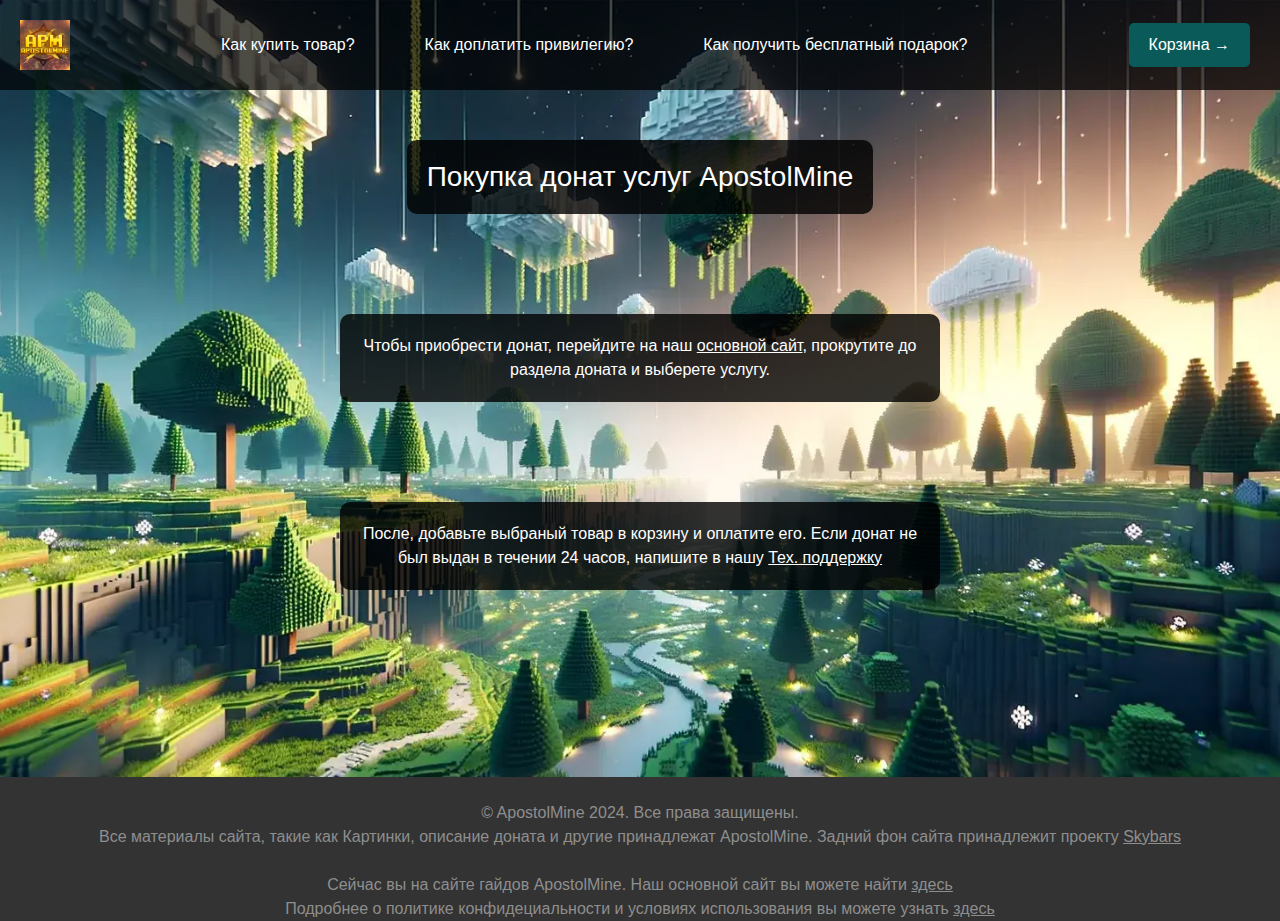
<file: sub/guide-buy.html>
<!DOCTYPE html>
<html lang="en">
<head>
    <meta charset="UTF-8" name="viewport" content="width=device-width, initial-scale=1">
    <link href="https://cdn.jsdelivr.net/npm/bootstrap@5.3.3/dist/css/bootstrap.min.css" rel="stylesheet" integrity="sha384-QWTKZyjpPEjISv5WaRU9OFeRpok6YctnYmDr5pNlyT2bRjXh0JMhjY6hW+ALEwIH" crossorigin="anonymous">
    <title>ApostolMine - Лучший политический сервер Minecraft</title>
    <link rel="stylesheet" href="../css/style2.css">
    <script>
        function free() {
            window.location.href = "../sub/guide-free.html"; // Replace with your desired URL
        }

        function tobuy() {
            window.location.href = "../sub/guide-doplata.html"; // Replace with your desired URL
        }

        function buy() {
            window.location.href = "../sub/guide-buy.html"; // Replace with your desired URL
        }

        function play() {
            window.location.href = "../sub/start.html"; // Replace with your desired URL
        }

        function main_webpage() {
            window.location.href = "../index.html"; // Replace with your desired URL
        }
    </script>
</head>
<body>

<header>
    <div class="header-logo">
        <a href="../index.html"><img src="../assets/apm.png" alt="ApostolMine logo"></a>
    </div>
    <div class="header-faq">
        <button onclick="buy()">Как купить товар?</button>
        <button onclick="tobuy()">Как доплатить привилегию?</button>
        <button onclick="free()">Как получить бесплатный подарок?</button>
    </div>
    <div class="header-checkout">
        <button onclick="main_webpage()">Корзина →</button>
    </div>
</header>

<h3 class="widget-top">Покупка донат услуг ApostolMine</h3>

<p class="widget-top">Чтобы приобрести донат, перейдите на наш <a href="../index.html">основной сайт</a>, прокрутите до раздела доната и выберете услугу.</p>
<p class="widget-top" style="margin-bottom: 187px">После, добавьте выбраный товар в корзину и оплатите его. Если донат не был выдан в течении 24 часов, напишите в нашу <a href="https://discord.gg/UVAZQBn8pw" target="_blank">Тех. поддержку </a></p>

<footer>
    <br>
    <p>© ApostolMine 2024. Все права защищены.</p>
    <p>Все материалы сайта, такие как Картинки, описание доната и другие принадлежат ApostolMine. Задний фон сайта принадлежит проекту
        <a href="https://skybars.net" target="_blank">Skybars</a>
    </p>
    <br>
    <p> Сейчас вы на сайте гайдов ApostolMine. Наш основной сайт вы можете найти <a href="../index.html">здесь</a></p>
    <p> Подробнее о политике конфидециальности и условиях использования вы можете узнать <a href="../sub/policy.html">здесь</a></p>

</footer>
</body>

</html>
</file>
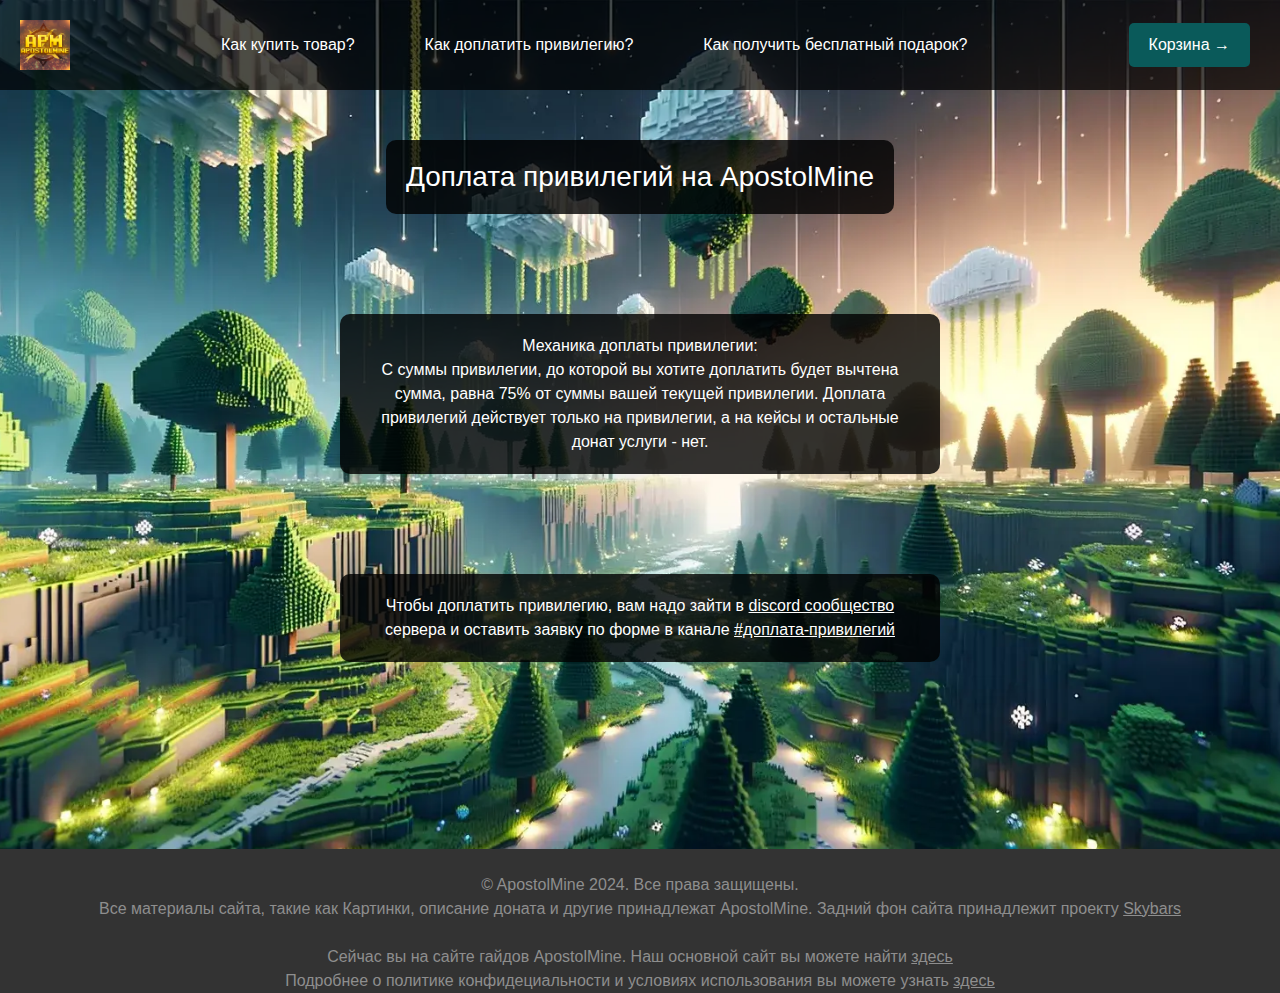
<file: sub/guide-doplata.html>
<!DOCTYPE html>
<html lang="en">
    <head>
        <meta charset="UTF-8" name="viewport" content="width=device-width, initial-scale=1">
        <link href="https://cdn.jsdelivr.net/npm/bootstrap@5.3.3/dist/css/bootstrap.min.css" rel="stylesheet" integrity="sha384-QWTKZyjpPEjISv5WaRU9OFeRpok6YctnYmDr5pNlyT2bRjXh0JMhjY6hW+ALEwIH" crossorigin="anonymous">
        <title>ApostolMine - Лучший политический сервер Minecraft</title>
        <link rel="stylesheet" href="../css/style2.css">
        <script>
            function free() {
                window.location.href = "../sub/guide-free.html"; // Replace with your desired URL
            }

            function tobuy() {
                window.location.href = "../sub/guide-doplata.html"; // Replace with your desired URL
            }

            function buy() {
                window.location.href = "../sub/guide-buy.html"; // Replace with your desired URL
            }

            function play() {
                window.location.href = "../sub/start.html"; // Replace with your desired URL
            }

            function main_webpage() {
                window.location.href = "../index.html"; // Replace with your desired URL
            }
        </script>
    </head>
    <body>
    <header>
        <div class="header-logo">
            <a href="../index.html"><img src="../assets/apm.png" alt="ApostolMine logo"></a>
        </div>
        <div class="header-faq">
            <button onclick="buy()">Как купить товар?</button>
            <button onclick="tobuy()">Как доплатить привилегию?</button>
            <button onclick="free()">Как получить бесплатный подарок?</button>
        </div>
        <div class="header-checkout">
            <button onclick="main_webpage()">Корзина →</button>
        </div>
    </header>

    <h3 class="widget-top">Доплата привилегий на ApostolMine</h3>

        <p class="widget-top" >Механика доплаты привилегии:
            <br>С суммы привилегии, до которой вы хотите доплатить будет вычтена сумма, равна 75% от суммы вашей текущей привилегии. Доплата привилегий действует только на привилегии, а на кейсы и остальные донат услуги - нет.</p>

        <p class="widget-top" style="margin-bottom: 187px">Чтобы доплатить привилегию, вам надо зайти в <a href="https://discord.gg/UVAZQBn8pw"  target="_blank">discord сообщество</a> сервера и оставить заявку по форме в канале
            <a href="https://discord.gg/RycPjCQP5J"  target="_blank">#доплата-привилегий</a> </p>

        <footer>
            <br>
            <p>© ApostolMine 2024. Все права защищены.</p>
            <p>Все материалы сайта, такие как Картинки, описание доната и другие принадлежат ApostolMine. Задний фон сайта принадлежит проекту
                <a href="https://skybars.net" target="_blank">Skybars</a>
            </p>
            <br>
            <p> Сейчас вы на сайте гайдов ApostolMine. Наш основной сайт вы можете найти <a href="../index.html">здесь</a></p>
            <p> Подробнее о политике конфидециальности и условиях использования вы можете узнать <a href="../sub/policy.html">здесь</a></p>
        </footer>
    </body>

</html>
</file>
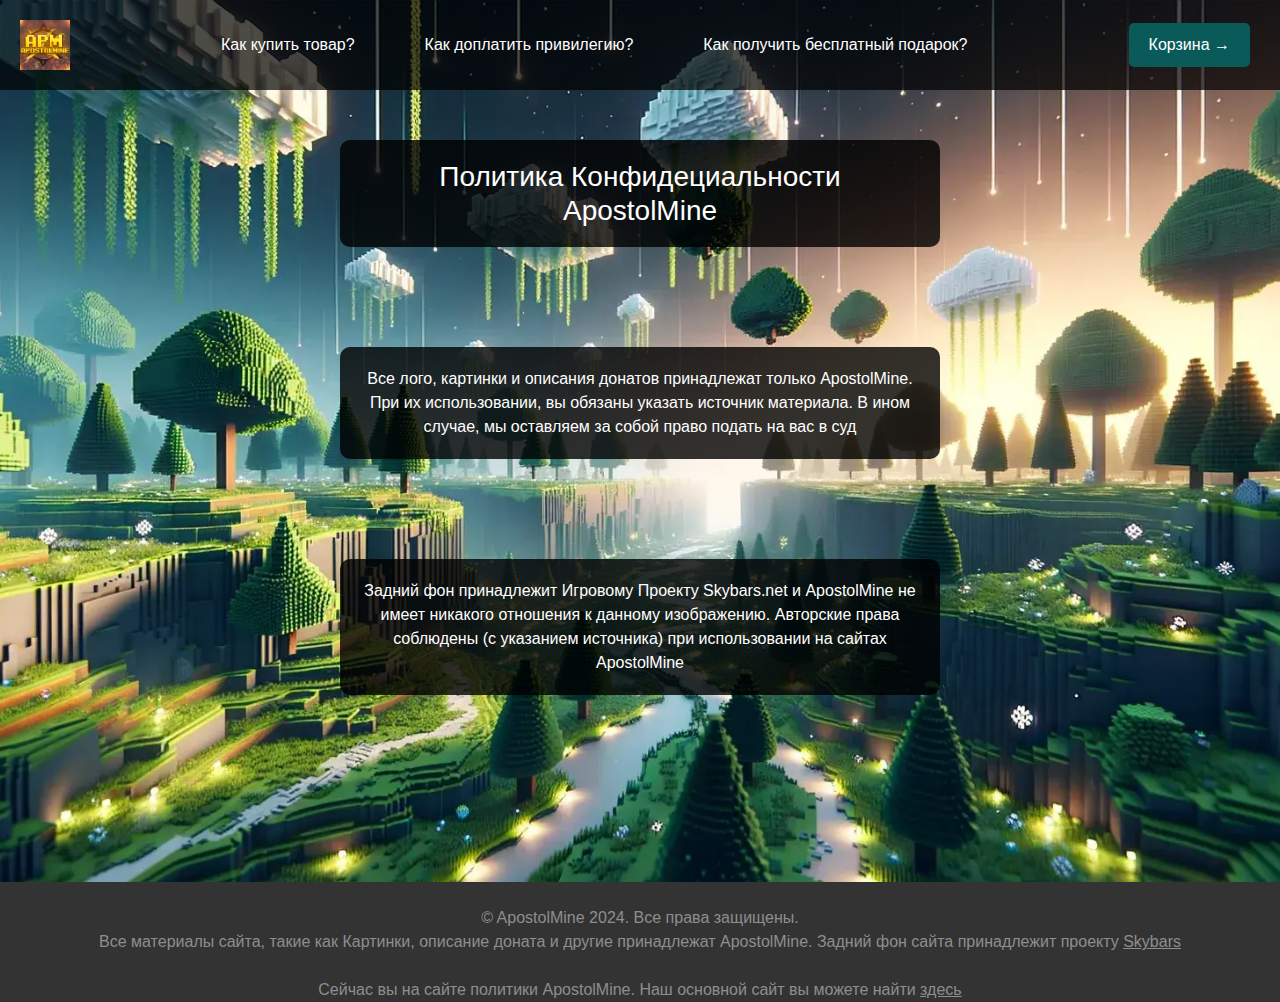
<file: sub/policy.html>
<!DOCTYPE html>
<html lang="en">
<head>
    <meta charset="UTF-8" name="viewport" content="width=device-width, initial-scale=1">
    <link href="https://cdn.jsdelivr.net/npm/bootstrap@5.3.3/dist/css/bootstrap.min.css" rel="stylesheet" integrity="sha384-QWTKZyjpPEjISv5WaRU9OFeRpok6YctnYmDr5pNlyT2bRjXh0JMhjY6hW+ALEwIH" crossorigin="anonymous">
    <title>ApostolMine - Лучший политический сервер Minecraft</title>
    <link rel="stylesheet" href="../css/style2.css">
    <script>
        function free() {
            window.location.href = "../sub/guide-free.html"; // Replace with your desired URL
        }

        function tobuy() {
            window.location.href = "../sub/guide-doplata.html"; // Replace with your desired URL
        }

        function buy() {
            window.location.href = "../sub/guide-buy.html"; // Replace with your desired URL
        }

        function play() {
            window.location.href = "../sub/start.html"; // Replace with your desired URL
        }

        function main_webpage() {
            window.location.href = "../index.html"; // Replace with your desired URL
        }
    </script>
</head>
<body>
<header>
    <div class="header-logo">
        <a href="../index.html"><img src="../assets/apm.png" alt="ApostolMine logo"></a>
    </div>
    <div class="header-faq">
        <button onclick="buy()">Как купить товар?</button>
        <button onclick="tobuy()">Как доплатить привилегию?</button>
        <button onclick="free()">Как получить бесплатный подарок?</button>
    </div>
    <div class="header-checkout">
        <button onclick="main_webpage()">Корзина →</button>
    </div>
</header>

<h3 class="widget-top">Политика Конфидециальности ApostolMine</h3>

    <p class="widget-top">Все лого, картинки и описания донатов принадлежат только ApostolMine. При их использовании, вы обязаны указать источник материала. В ином случае, мы оставляем за собой право подать на вас в суд</p>
    <p class="widget-top" style="margin-bottom: 187px">Задний фон принадлежит Игровому Проекту Skybars.net и ApostolMine не имеет никакого отношения к данному изображению. Авторские права соблюдены (с указанием источника) при использовании на сайтах ApostolMine</p>

    <footer>
        <br>
        <p>© ApostolMine 2024. Все права защищены.</p>
        <p>Все материалы сайта, такие как Картинки, описание доната и другие принадлежат ApostolMine. Задний фон сайта принадлежит проекту
            <a href="https://skybars.net" target="_blank">Skybars</a>
        </p>
        <br>
        <p> Сейчас вы на сайте политики ApostolMine. Наш основной сайт вы можете найти <a href="../index.html">здесь</a></p>

    </footer>
</body>

</html>
</file>
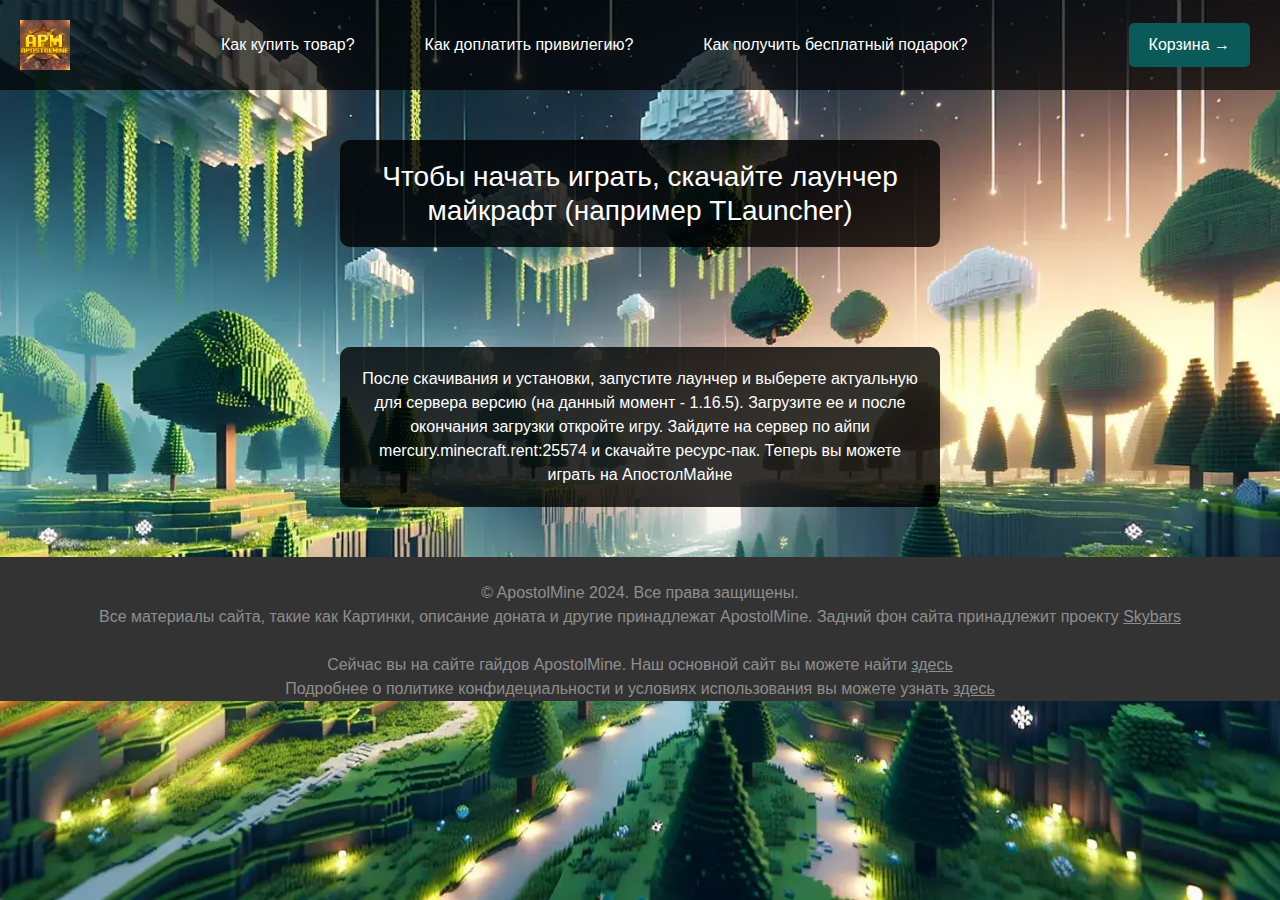
<file: sub/start.html>
<!DOCTYPE html>
<html lang="en">
<head>
    <meta charset="UTF-8" name="viewport" content="width=device-width, initial-scale=1">
    <link href="https://cdn.jsdelivr.net/npm/bootstrap@5.3.3/dist/css/bootstrap.min.css" rel="stylesheet" integrity="sha384-QWTKZyjpPEjISv5WaRU9OFeRpok6YctnYmDr5pNlyT2bRjXh0JMhjY6hW+ALEwIH" crossorigin="anonymous">
    <title>ApostolMine - Лучший политический сервер Minecraft</title>
    <link rel="stylesheet" href="../css/style2.css">
    <script>
        function free() {
            window.location.href = "../sub/guide-free.html"; // Replace with your desired URL
        }

        function tobuy() {
            window.location.href = "../sub/guide-doplata.html"; // Replace with your desired URL
        }

        function buy() {
            window.location.href = "../sub/guide-buy.html"; // Replace with your desired URL
        }

        function play() {
            window.location.href = "../sub/start.html"; // Replace with your desired URL
        }

        function main_webpage() {
            window.location.href = "../index.html"; // Replace with your desired URL
        }
    </script>
</head>
<body>
<header>
    <div class="header-logo">
        <a href="../index.html"><img src="../assets/apm.png" alt="ApostolMine logo"></a>
    </div>
    <div class="header-faq">
        <button onclick="buy()">Как купить товар?</button>
        <button onclick="tobuy()">Как доплатить привилегию?</button>
        <button onclick="free()">Как получить бесплатный подарок?</button>
    </div>
    <div class="header-checkout">
        <button onclick="main_webpage()">Корзина →</button>
    </div>
</header>

<h3 class="widget-top">Чтобы начать играть, скачайте лаунчер майкрафт (например TLauncher)</h3>

<p class="widget-top">После скачивания и установки, запустите лаунчер и выберете актуальную для сервера версию (на данный момент - 1.16.5). Загрузите ее и после окончания загрузки откройте игру. Зайдите на сервер по айпи mercury.minecraft.rent:25574 и скачайте ресурс-пак. Теперь вы можете играть на АпостолМайне</p>


<footer>
    <br>
    <p>© ApostolMine 2024. Все права защищены.</p>
    <p>Все материалы сайта, такие как Картинки, описание доната и другие принадлежат ApostolMine. Задний фон сайта принадлежит проекту
        <a href="https://skybars.net" target="_blank">Skybars</a>
    </p>
    <br>
    <p> Сейчас вы на сайте гайдов ApostolMine. Наш основной сайт вы можете найти <a href="../index.html">здесь</a></p>
    <p> Подробнее о политике конфидециальности и условиях использования вы можете узнать <a href="../sub/policy.html">здесь</a></p>

</footer>
</body>

</html>
</file>
<file: css/style2.css>
body {
    font-family: Arial, sans-serif;
    background: url('../assets/fon.webp') no-repeat center center fixed;
    background-size: cover;
    color: #fff;
    margin: 0;
    padding: 0;
    display: flex;
    flex-direction: column;
    min-height: 100vh;

}

button {
    background: #0a5a5a;
    border: none;
    color: #fff;
    padding: 10px 20px;
    font-size: 1.2em;
    cursor: pointer;
    border-radius: 5px;
    margin: 20px 0;
}




.header-logo img {
    height: 50px;
}

#main-content {
    flex: 1;
}

/* Media queries for responsive design */

/* For screens smaller than 600px */
@media (max-width: 599px) {
    .header-faq button {
        font-size: 14px;
        padding: 8px 16px;
    }
}

/* For screens smaller than 480px */
@media (max-width: 479px) {
    .header-faq button {
        font-size: 12px;
        padding: 6px 12px;
    }
}


.header-faq button, .header-checkout button {
    background: transparent;
    border: none;
    color: #fff;
    margin: 0 10px;
    cursor: pointer;
    font-size: 16px;
}


.header-checkout button {
    background: #0a5a5a;
    border-radius: 5px;
    padding: 10px 20px;
}

.header-checkout button:hover {
    background: #088888;
}

.header-faq {
    display: flex;
    justify-content: center;
    align-items: center; /* Add this line */
    gap: 10px; /* Adjust the gap as needed */
}

header {
    display: flex;
    justify-content: space-between;
    align-items: center;
    padding: 20px;
    background: rgba(0, 0, 0, 0.7);
}



.widget-top, .widget-donate, .widget-products {
    text-align: center;
    margin: 50px auto;
    padding: 20px;
    max-width: 600px;
    background: rgba(0, 0, 0, 0.8);
    border-radius: 10px;
}

.widget-top a, p {
    background: transparent;
    border: none;
    color: #fff;

}

.widget-top a:hover {
   color: darkcyan;
}

.widget-top a:active {
    background: #2E2E2E;
}

.widget-top a:visited {
    color: darkolivegreen;
}


footer {
    margin: 0;
    background-color: #333;
    color: #8e8e8e;
    text-align: center;
    position: relative;
    width: 100%;
}

footer p, a {
    margin: 0;
    background-color: #333;
    color: #8e8e8e;
    text-align: center;
}
</file>
